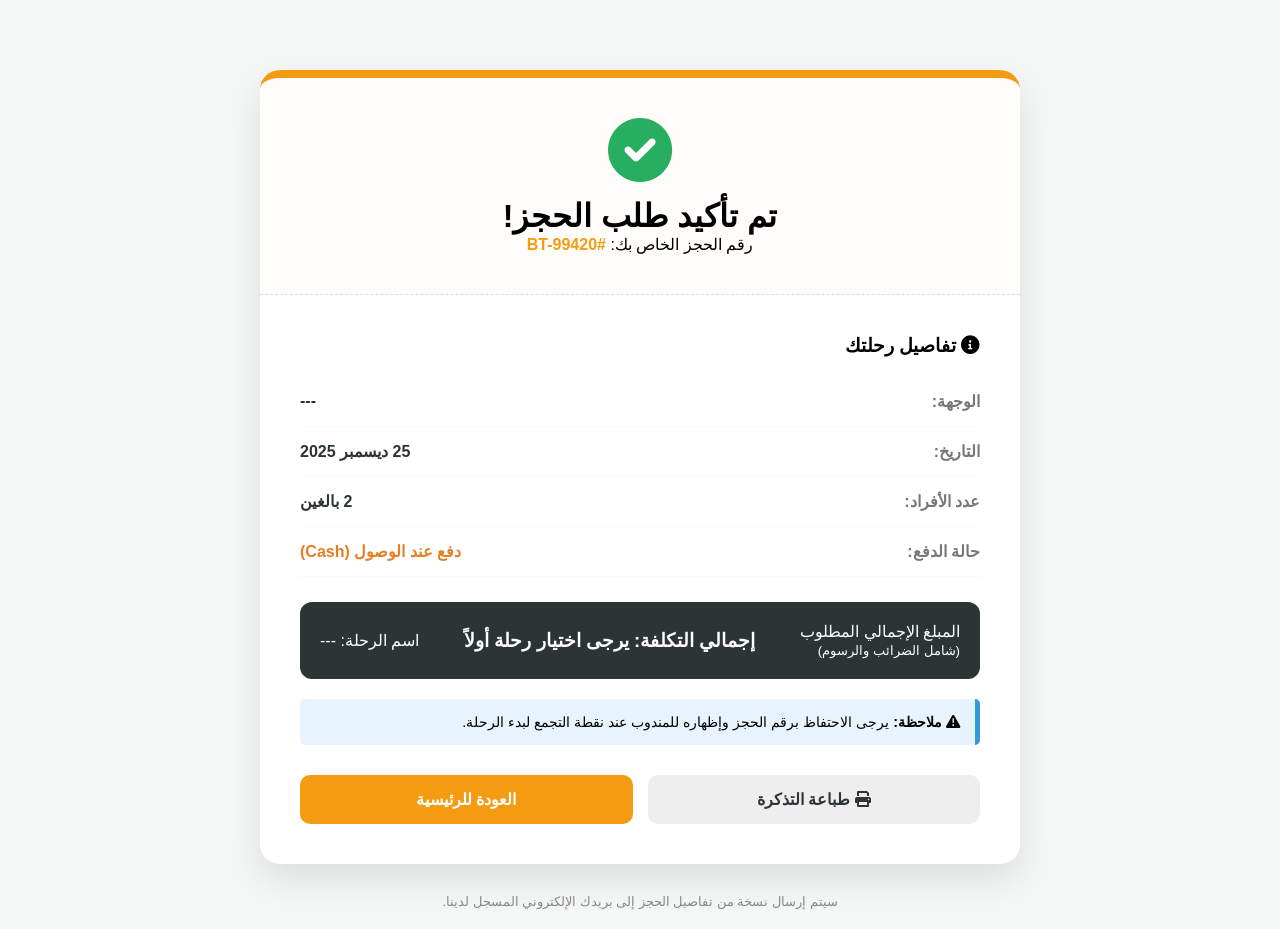
<file: views/booking-confirm.html>
<!DOCTYPE html>
<html lang="ar" dir="rtl">
<head>
    <meta charset="UTF-8">
    <meta name="viewport" content="width=device-width, initial-scale=1.0">
    <title>تأكيد الحجز | Booking Travel</title>
    <link rel="stylesheet" href="https://cdnjs.cloudflare.com/ajax/libs/font-awesome/6.0.0/css/all.min.css">
    <style>
        :root { --primary: #f39c12; --success: #27ae60; --dark: #2d3436; }
        * { margin: 0; padding: 0; box-sizing: border-box; font-family: 'Cairo', sans-serif; }
        body { background: #f4f7f6; padding-top: 50px; }

        .container { max-width: 800px; margin: 0 auto; padding: 20px; }
        
        /* كارت التأكيد الرئيسي */
        .confirm-card { 
            background: white; border-radius: 20px; overflow: hidden; 
            box-shadow: 0 15px 35px rgba(0,0,0,0.1); border-top: 8px solid var(--primary);
        }

        .header-success { background: #fffdf9; padding: 40px; text-align: center; border-bottom: 1px dashed #ddd; }
        .header-success i { font-size: 4rem; color: var(--success); margin-bottom: 15px; }

        .booking-details { padding: 40px; }
        .detail-row { display: flex; justify-content: space-between; padding: 15px 0; border-bottom: 1px solid #f9f9f9; }
        .detail-row span:first-child { color: #777; font-weight: bold; }
        .detail-row span:last-child { color: var(--dark); font-weight: 800; }

        .total-box { 
            background: var(--dark); color: white; padding: 20px; 
            border-radius: 12px; margin-top: 25px; display: flex; justify-content: space-between; align-items: center;
        }
        .total-box h2 { color: var(--primary); }

        .payment-note { 
            background: #e8f4fd; border-right: 5px solid #3498db; padding: 15px; 
            margin-top: 20px; border-radius: 5px; font-size: 0.9rem;
        }

        /* أزرار التحكم */
        .actions { display: flex; gap: 15px; margin-top: 30px; }
        .btn { 
            flex: 1; padding: 15px; border: none; border-radius: 10px; 
            font-weight: bold; cursor: pointer; text-align: center; text-decoration: none; transition: 0.3s;
        }
        .btn-print { background: #eee; color: var(--dark); }
        .btn-home { background: var(--primary); color: white; }
        .btn:hover { opacity: 0.9; transform: translateY(-2px); }

        @media print { .actions, .payment-note { display: none; } }
    </style>
</head>
<body>

<div class="container">
    <div class="confirm-card">
        <div class="header-success">
            <i class="fas fa-check-circle"></i>
            <h1>تم تأكيد طلب الحجز!</h1>
            <p>رقم الحجز الخاص بك: <strong style="color:var(--primary)">#BT-99420</strong></p>
        </div>

        <div class="booking-details">
            <h3 style="margin-bottom: 20px;"><i class="fas fa-info-circle"></i> تفاصيل رحلتك</h3>
            
            <div class="detail-row">
                <span>الوجهة:</span>
                <span id="display-city">---</span>
            </div>
            <div class="detail-row">
                <span>التاريخ:</span>
                <span>25 ديسمبر 2025</span>
            </div>
            <div class="detail-row">
                <span>عدد الأفراد:</span>
                <span>2 بالغين</span>
            </div>
            <div class="detail-row">
                <span>حالة الدفع:</span>
                <span style="color: #e67e22;">دفع عند الوصول (Cash)</span>
            </div>

            <div class="total-box">
                <div>
                    <p>المبلغ الإجمالي المطلوب</p>
                    <small>(شامل الضرائب والرسوم)</small>
                </div>
              <h3>إجمالي التكلفة: <span id="display-price">جاري التحميل...</span></h3>
<p>اسم الرحلة: <span id="display-title">---</span></p>
            </div>

            <div class="payment-note">
                <i class="fas fa-exclamation-triangle"></i>
                <strong>ملاحظة:</strong> يرجى الاحتفاظ برقم الحجز وإظهاره للمندوب عند نقطة التجمع لبدء الرحلة.
            </div>

            <div class="actions">
                <a href="javascript:window.print()" class="btn btn-print"><i class="fas fa-print"></i> طباعة التذكرة</a>
                <a href="index.html" class="btn btn-home">العودة للرئيسية</a>
            </div>
        </div>
    </div>
    
    <p style="text-align: center; margin-top: 30px; color: #888; font-size: 0.8rem;">
        سيتم إرسال نسخة من تفاصيل الحجز إلى بريدك الإلكتروني المسجل لدينا.
    </p>
</div>


<script>
    // 1. جلب البيانات من الرابط (URL Parameters)
    const urlParams = new URLSearchParams(window.location.search);
    const title = urlParams.get('title');
    const price = urlParams.get('price');
    const city = urlParams.get('city');

    // 2. عرض البيانات في الصفحة بدلاً من الأرقام الثابتة
    if (title && price) {
        document.getElementById('display-title').innerText = title;
        
        // تحويل السعر حسب العملة المختارة
        const currency = localStorage.getItem('selectedCurrency') || 'EGP';
        const priceNum = parseFloat(price);
        const symbol = currency === 'USD' ? '$' : 'ج.م';
        const convertedPrice = currency === 'USD' ? (priceNum / 50).toFixed(2) : priceNum;
        document.getElementById('display-price').innerText = convertedPrice + ' ' + symbol;
        
        // تحديد المدينة من العنوان
        if (city) {
            document.getElementById('display-city').innerText = city;
        } else if (title.includes('قاهرة') || title.includes('القاهرة')) {
            document.getElementById('display-city').innerText = 'القاهرة';
        } else if (title.includes('أقصر') || title.includes('الأقصر') || title.includes('Luxor')) {
            document.getElementById('display-city').innerText = 'الأقصر';
        } else if (title.includes('جيزة') || title.includes('الجيزة') || title.includes('Giza')) {
            document.getElementById('display-city').innerText = 'الجيزة';
        } else if (title.includes('دهب') || title.includes('Dahab')) {
            document.getElementById('display-city').innerText = 'دهب';
        } else if (title.includes('إسكندرية') || title.includes('Alexandria')) {
            document.getElementById('display-city').innerText = 'الإسكندرية';
        } else {
            document.getElementById('display-city').innerText = title;
        }
    } else {
        // لو مفيش بيانات مبعوثة (مثلاً دخل الصفحة مباشرة)
        document.getElementById('display-price').innerText = "يرجى اختيار رحلة أولاً";
    }
</script>


</body>
</html>
</file>
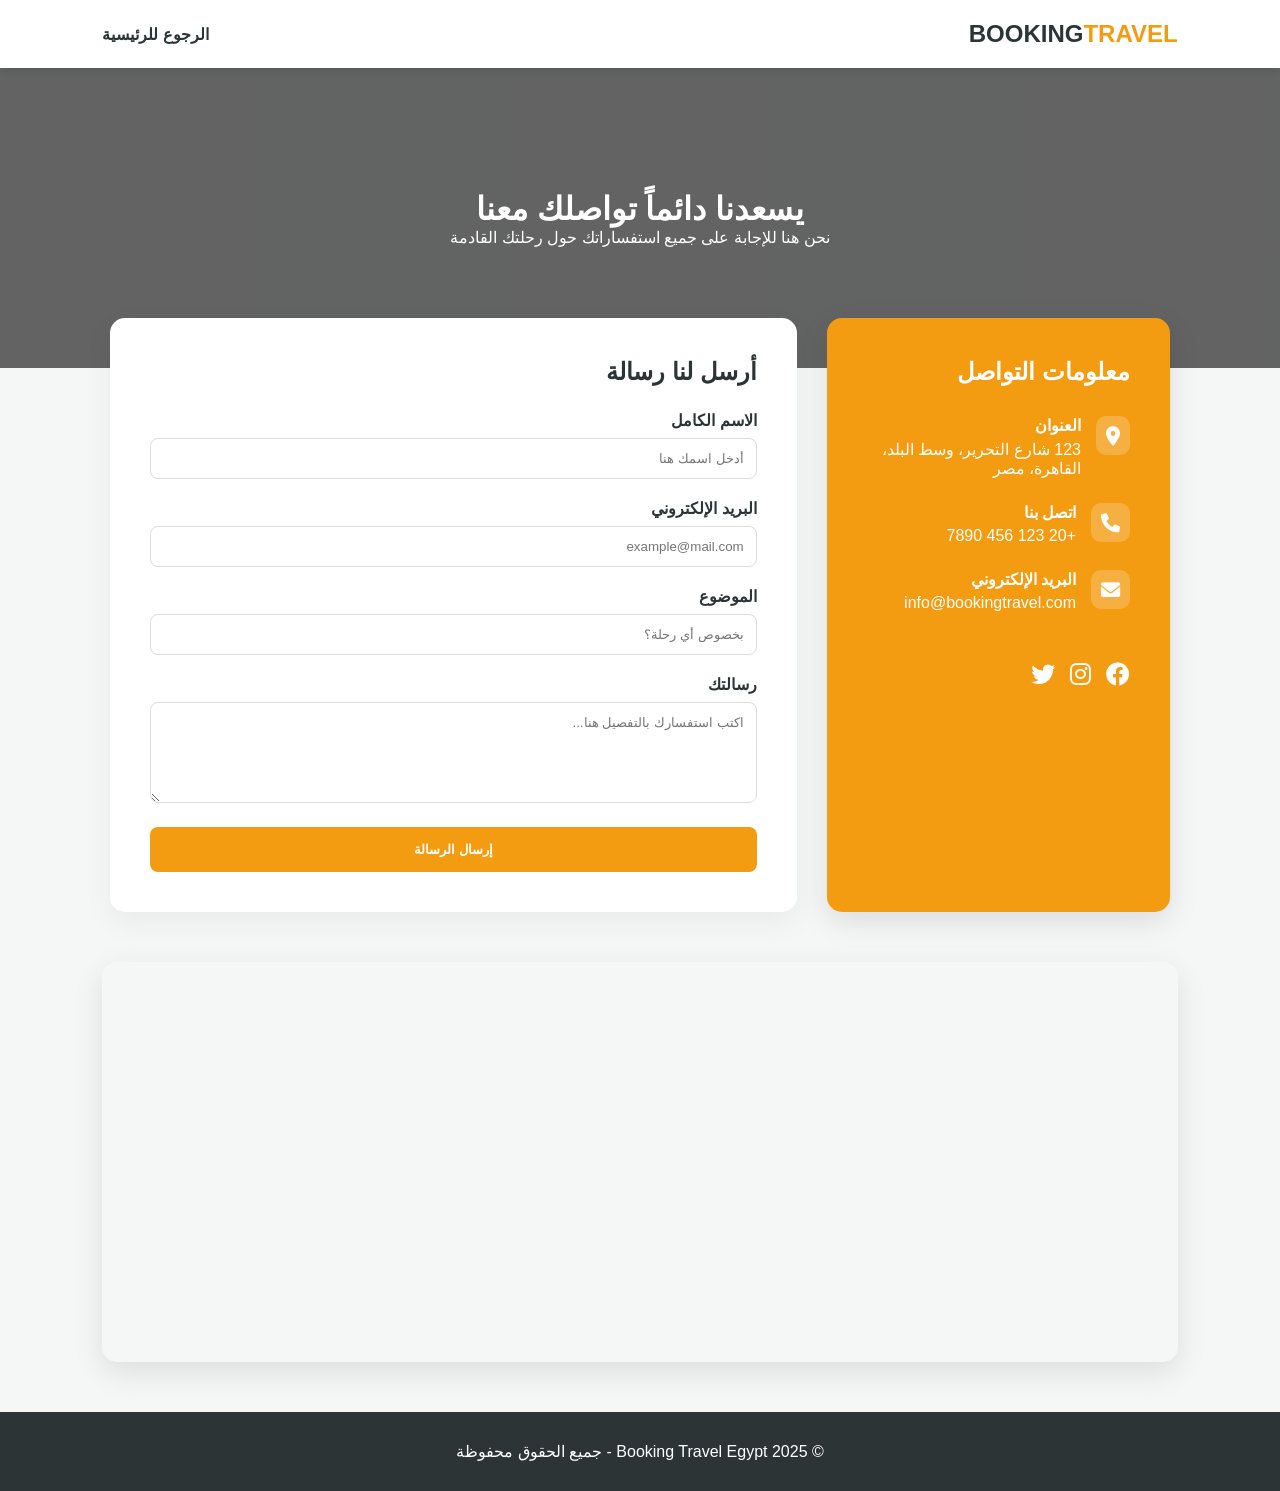
<file: views/contact.html>
<!DOCTYPE html>
<html lang="ar" dir="rtl">
<head>
    <meta charset="UTF-8">
    <meta name="viewport" content="width=device-width, initial-scale=1.0">
    <title>اتصل بنا | Booking Travel</title>
    <link rel="stylesheet" href="https://cdnjs.cloudflare.com/ajax/libs/font-awesome/6.0.0/css/all.min.css">
    <style>
        :root { --primary: #f39c12; --dark: #2d3436; --gray: #636e72; }
        * { margin: 0; padding: 0; box-sizing: border-box; font-family: 'Cairo', sans-serif; }
        body { background: #f4f7f6; color: var(--dark); }

        /* Navigation */
        header { background: white; padding: 20px 8%; display: flex; justify-content: space-between; align-items: center; box-shadow: 0 2px 10px rgba(0,0,0,0.1); }
        .logo { font-size: 1.5rem; font-weight: 800; text-decoration: none; color: var(--dark); }
        .logo span { color: var(--primary); }

        /* Contact Hero */
        .contact-hero { 
            background: linear-gradient(rgba(0,0,0,0.6), rgba(0,0,0,0.6)), url('https://images.pexels.com/photos/33999/pexels-photo.jpg?auto=compress&cs=tinysrgb&w=1260');
            height: 300px; background-size: cover; background-position: center;
            display: flex; align-items: center; justify-content: center; color: white; text-align: center;
        }

        .container { max-width: 1100px; margin: -50px auto 50px; padding: 0 20px; display: grid; grid-template-columns: 1fr 2fr; gap: 30px; }

        /* Info Sidebar */
        .info-sidebar { background: var(--primary); color: white; padding: 40px; border-radius: 15px; box-shadow: 0 10px 30px rgba(0,0,0,0.1); }
        .info-item { margin-bottom: 25px; display: flex; gap: 15px; align-items: flex-start; }
        .info-item i { font-size: 1.2rem; background: rgba(255,255,255,0.2); padding: 10px; border-radius: 10px; }
        .info-item h4 { margin-bottom: 5px; }

        /* Contact Form */
        .contact-form { background: white; padding: 40px; border-radius: 15px; box-shadow: 0 10px 30px rgba(0,0,0,0.05); }
        .form-group { margin-bottom: 20px; }
        .form-group label { display: block; margin-bottom: 8px; font-weight: bold; }
        .form-group input, .form-group textarea { 
            width: 100%; padding: 12px; border: 1px solid #ddd; border-radius: 8px; outline: none; transition: 0.3s; 
        }
        .form-group input:focus, .form-group textarea:focus { border-color: var(--primary); box-shadow: 0 0 5px rgba(243, 156, 18, 0.3); }
        
        .submit-btn { 
            background: var(--primary); color: white; border: none; padding: 15px 30px; 
            border-radius: 8px; font-weight: bold; cursor: pointer; width: 100%; transition: 0.3s; 
        }
        .submit-btn:hover { background: #e67e22; transform: translateY(-2px); }

        /* Map */
        .map-container { margin: 50px 8%; border-radius: 15px; overflow: hidden; box-shadow: 0 10px 30px rgba(0,0,0,0.1); height: 400px; }

        footer { background: var(--dark); color: white; text-align: center; padding: 30px; }
    </style>
</head>
<body>

    <header>
        <a href="index.html" class="logo">BOOKING<span>TRAVEL</span></a>
        <nav><a href="index.html" style="text-decoration:none; color:var(--dark); font-weight:bold;">الرجوع للرئيسية</a></nav>
    </header>

    <div class="contact-hero">
        <div>
            <h1>يسعدنا دائماً تواصلك معنا</h1>
            <p>نحن هنا للإجابة على جميع استفساراتك حول رحلتك القادمة</p>
        </div>
    </div>

    <div class="container">
        <div class="info-sidebar">
            <h2 style="margin-bottom: 30px;">معلومات التواصل</h2>
            <div class="info-item">
                <i class="fas fa-map-marker-alt"></i>
                <div>
                    <h4>العنوان</h4>
                    <p>123 شارع التحرير، وسط البلد، القاهرة، مصر</p>
                </div>
            </div>
            <div class="info-item">
                <i class="fas fa-phone"></i>
                <div>
                    <h4>اتصل بنا</h4>
                    <p>+20 123 456 7890</p>
                </div>
            </div>
            <div class="info-item">
                <i class="fas fa-envelope"></i>
                <div>
                    <h4>البريد الإلكتروني</h4>
                    <p>info@bookingtravel.com</p>
                </div>
            </div>
            <div style="margin-top: 50px; display: flex; gap: 15px; font-size: 1.5rem;">
                <i class="fab fa-facebook"></i><i class="fab fa-instagram"></i><i class="fab fa-twitter"></i>
            </div>
        </div>

        <div class="contact-form">
            <h2 style="margin-bottom: 25px;">أرسل لنا رسالة</h2>
            <form id="contactForm" action="../app/controllers/public/index.php" method="POST">
                <div class="form-group">
                    <label>الاسم الكامل</label>
                    <input type="text" name="name" placeholder="أدخل اسمك هنا" required>
                </div>
                <div class="form-group">
                    <label>البريد الإلكتروني</label>
                    <input type="email" name="email" placeholder="example@mail.com" required>
                </div>
                <div class="form-group">
                    <label>الموضوع</label>
                    <input type="text" name="subject" placeholder="بخصوص أي رحلة؟">
                </div>
                <div class="form-group">
                    <label>رسالتك</label>
                    <textarea name="message" rows="5" placeholder="اكتب استفسارك بالتفصيل هنا..." required></textarea>
                </div>
                <button type="submit" name="submit_contact" class="submit-btn">إرسال الرسالة</button>
            </form>
        </div>
    </div>

    <div class="map-container">
        <iframe 
            src="https://www.google.com/maps/embed?pb=!1m18!1m12!1m12!1m3!1d110502.60389560416!2d31.18842381283594!3d30.05948381032295!2m3!1f0!2f0!3f0!3m2!1i1024!2i768!4f13.1!3m3!1m2!1s0x14583fa60b21beeb%3A0x79dfb296efaaad0!2sCairo%2C%20Egypt!5e0!3m2!1sen!2s!4v1700000000000!5m2!1sen!2s" 
            width="100%" height="100%" style="border:0;" allowfullscreen="" loading="lazy">
        </iframe>
    </div>

    <footer>
        <p>© 2025 Booking Travel Egypt - جميع الحقوق محفوظة</p>
    </footer>

    <script>
    // التحقق من البيانات قبل الإرسال (اختياري - يمكن إزالته)
    document.getElementById('contactForm').addEventListener('submit', function(e) {
        const name = this.querySelector('input[name="name"]').value;
        const message = this.querySelector('textarea[name="message"]').value;
        
        if (name.length < 3) {
            e.preventDefault();
            alert("⚠️ الاسم يجب أن يكون أكثر من 3 أحرف");
            return false;
        }
        
        if (message.length < 10) {
            e.preventDefault();
            alert("⚠️ الرسالة قصيرة جداً، يرجى توضيح استفسارك");
            return false;
        }
    });
    </script>
</body>
</html>
</file>
